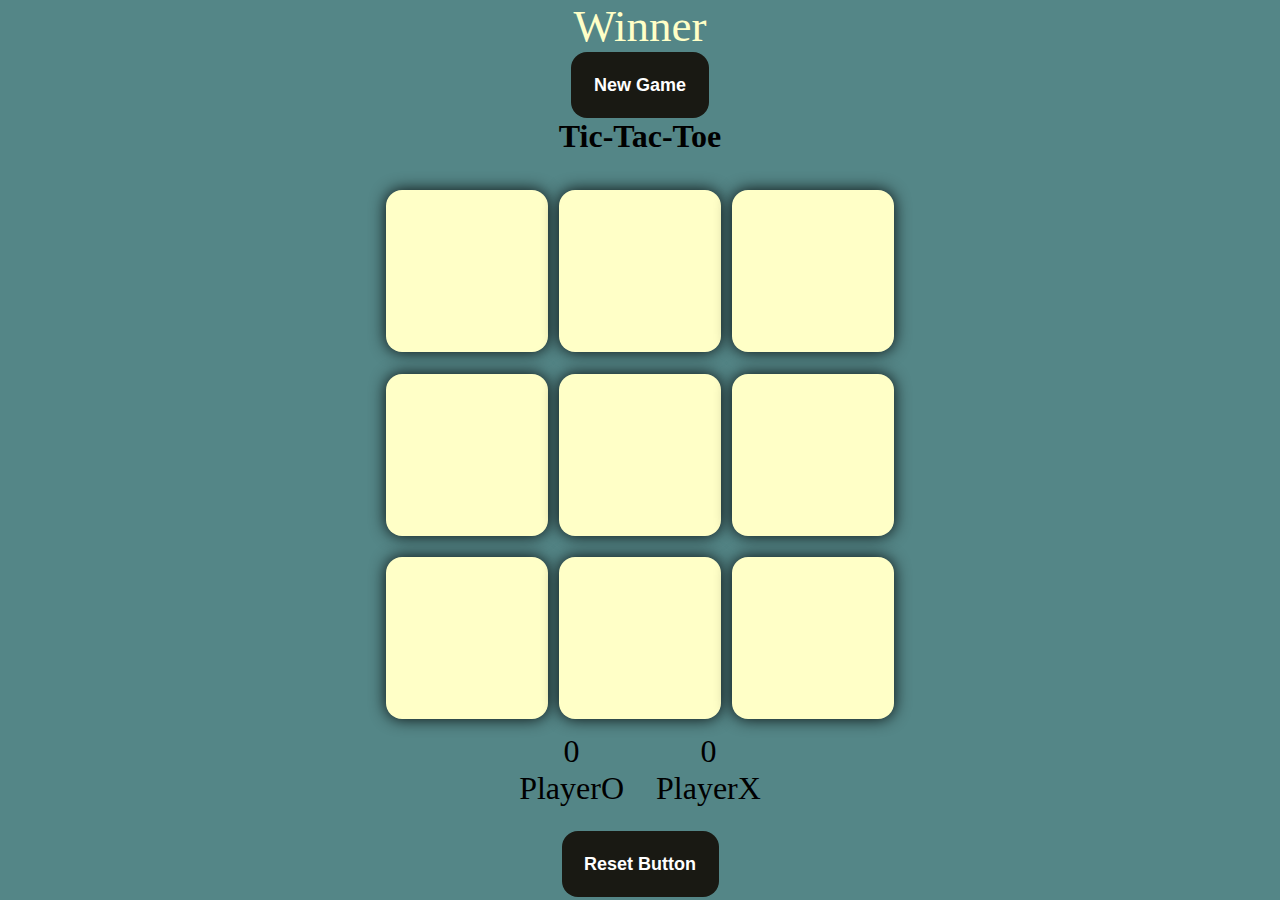
<file: index.html>
<!DOCTYPE html>
<html lang="en">
<head>
    <meta charset="UTF-8">
    <meta name="viewport" content="width=device-width, initial-scale=1.0">
    <title> 🎮 Tic-Tac-Toe</title>
    <link rel="icon" type="image/x-icon" href="favicon.ico">

    <link rel="stylesheet" href="Style.css">
</head>
<body>
   <div class="msg-container-hide">
    <p id="msg">Winner</p>
    <button id="new-btn"> New Game</button>
   </div>
   
   <main>
    <h1>Tic-Tac-Toe</h1>
    <div class="container">
    <div class="game">
     <button class="box"></button>
     <button class="box"></button>
     <button class="box"></button>
     <button class="box"></button>
     <button class="box"></button>
     <button class="box"></button>
     <button class="box"></button>
     <button class="box"></button>
     <button class="box"></button>
    </div>
    </div>
    <div class="score-board">
        <div class="score">
        <p>0</p>
        <p id="user1">PlayerO</p>
        </div>
        <div class="score">
         <p>0</p>
         <p id="user2">PlayerX</p>
        </div>
    </div>

    <button id="reset-btn"> Reset Button</button>
   </main> 
   <script src="Script.js"></script>
</body>
</html>
</file>
<file: Style.css>
*{
    margin: 0;
    padding: 0;
    box-sizing: border-box;

}
body{
background-color: #548687;
text-align: center;

}
.container{
    height: 55vh;
    display: flex;
    justify-content: center;
   margin-top: 2.2rem; 
   text-align: center;
 
}
.game{
    height: 60vmin;
    width: 60vmin;
    
    display: flex;
    flex-wrap: wrap;
    gap: 1.2vmin;
    justify-content: center;
    text-align: center;
}
.box{
    height: 18vmin;
   width: 18vmin;
   border-radius: 1rem;
   border: none;
   box-shadow: 0 0 1rem rgba(0,0,0,0.9);
   font-size: 8vmin;
   color: #b0413e;
   background-color: #ffffc7;
   
}
#reset-btn{
    padding: 2.5vmin;
    font-size: 2vmin;
    font-weight: bold;
    background-color: #191913;
    color: #fff;
    border-radius: 1rem;
    border: none;
    margin-top: .5rem;
}
#new-btn{
     padding: 2.5vmin;
    font-size: 2vmin;
    font-weight: bold;
    background-color: #191913;
    color: #fff;
    border-radius: 1rem;
    border: none;
}
.msg-container{
    height: 100vmin;
    display: flex;
    justify-content: center;
    align-items: center;
    flex-direction: column;
    gap: 2rem;


}
#msg{
    color: #ffffc7;
    font-size: 5vmin;
}
.hide{
    display: none;
}
.score-board{
    display: flex;
    justify-content: center;
    gap: 2rem;
    margin-top: 2rem;
    padding: 1rem;
}

.score{
    display: flex;
    flex-direction: column;
    justify-content: center;
    text-align: center;
    /* font-size: 3rem; */
    /* gap: 2rem; */
}
 p{
    font-size: 2rem;

 }
 @media screen and (max-width:570px){
h1{
    margin-top: 2rem;
}
.container{
    height:40vh;
    /* border: 2px solid black; */
    display: flex;
    justify-content: center;
    text-align: center;
    
}
.game{
    height: 40vmin;
    width: 60vmin;
    /* margin: 0 auto; */
    /* border: 3px solid red ; */
    display: flex;
    flex-wrap: wrap;
    gap: 1.5vmin;
    justify-content: center;
    text-align: center;
    
}
#reset-btn{
    padding: 2.5vmin;
    font-size: 4vmin;
    font-weight: bold;
    background-color: #191913;
    color: #fff;
    border-radius: 1rem;
    border: none;
    margin-top: .5rem;
}
#msg{
    font-size: 2rem;
    margin-top: 1rem;
}
#new-btn{
    padding: 2.5vmin;
    font-size: 4vmin;
    margin-top: .5rem;
}

 }
</file>
